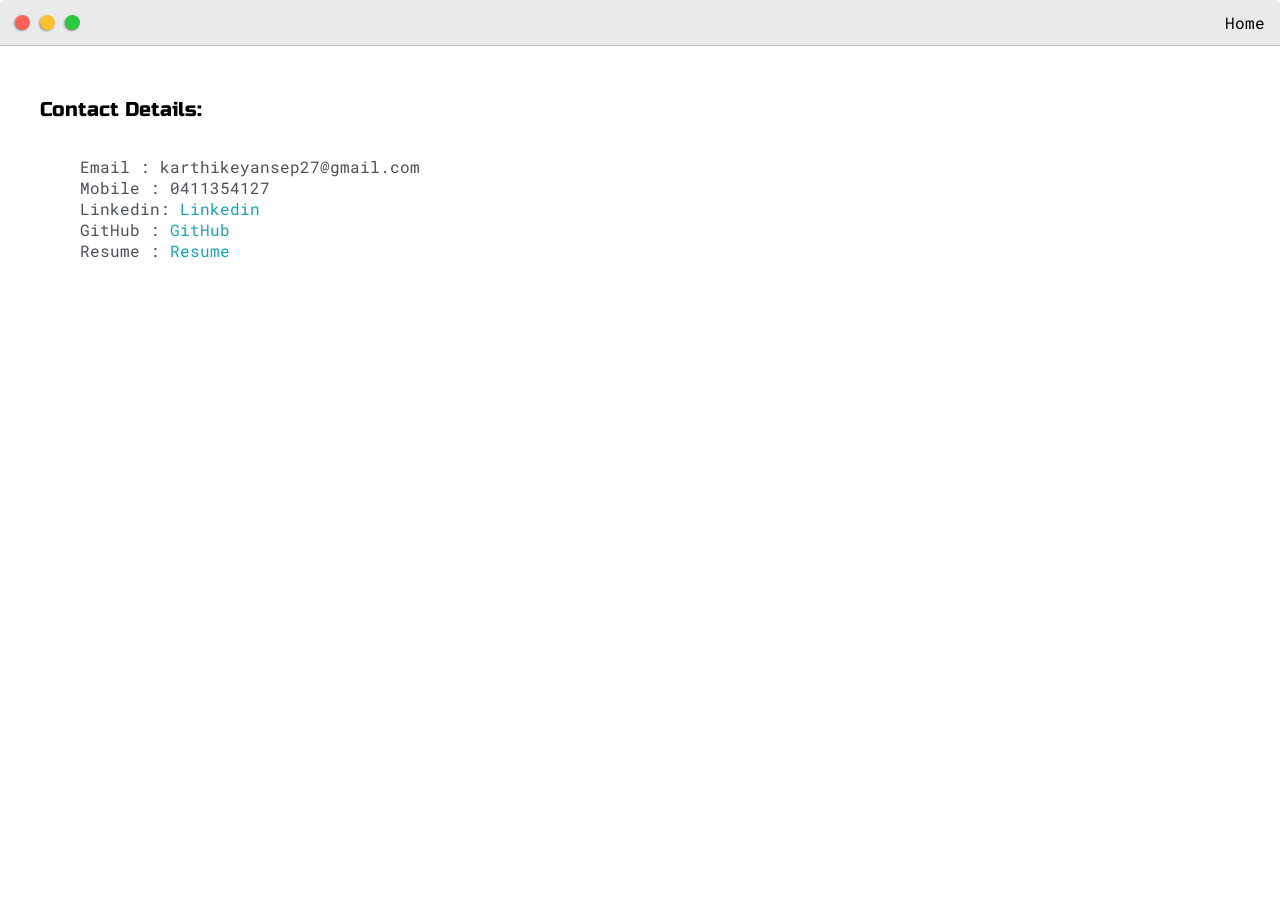
<file: contact.html>
<!DOCTYPE html>
<html lang="en">
  <head>
    <meta charset="UTF-8" />
    <meta name="viewport" content="width=device-width, initial-scale=1.0" />
    <title>Project-One</title>
    <link
      href="https://fonts.googleapis.com/css2?family=Russo+One&display=swap"
      rel="stylesheet"
    />
    <link
      href="https://fonts.googleapis.com/css2?family=Roboto+Mono:wght@500&family=Russo+One&display=swap"
      rel="stylesheet"
    />
    <link rel="stylesheet" href="css/style.css" />
  </head>
  <body>
    <div class="nav-wrapper">
      <div class="dots-wrapper">
        <div id="dot-1" class="browser-dot"> </div>
        <div id="dot-2" class="browser-dot"></div>
        <div id="dot-3" class="browser-dot"></div>
      </div>
      <ul id="navigation">
<li><a href="home.html">Home</a></li>
</ul>

      </div>
      <div class="main-container">
    		<br>
        <h5>Contact Details:</h5>
        <ul>
          <li>Email   : karthikeyansep27@gmail.com</li>
          <li>Mobile : 0411354127</li>
          <li>Linkedin:
          <a target="_blank" href="https://www.linkedin.com/in/karthikeyan-sekar/
">Linkedin</a>
</li>
<li>GitHub  :
<a target="_blank" href="https://github.com/karthikeyansekar-sydney
">GitHub</a>
<li>Resume  :
<a <a target="_blank" href="karthikeyan-sekar_juniorSoftwareEngineer.pdf
">Resume</a>
</li>
        </ul>

    	</div>

    </body>
    </html>
</file>
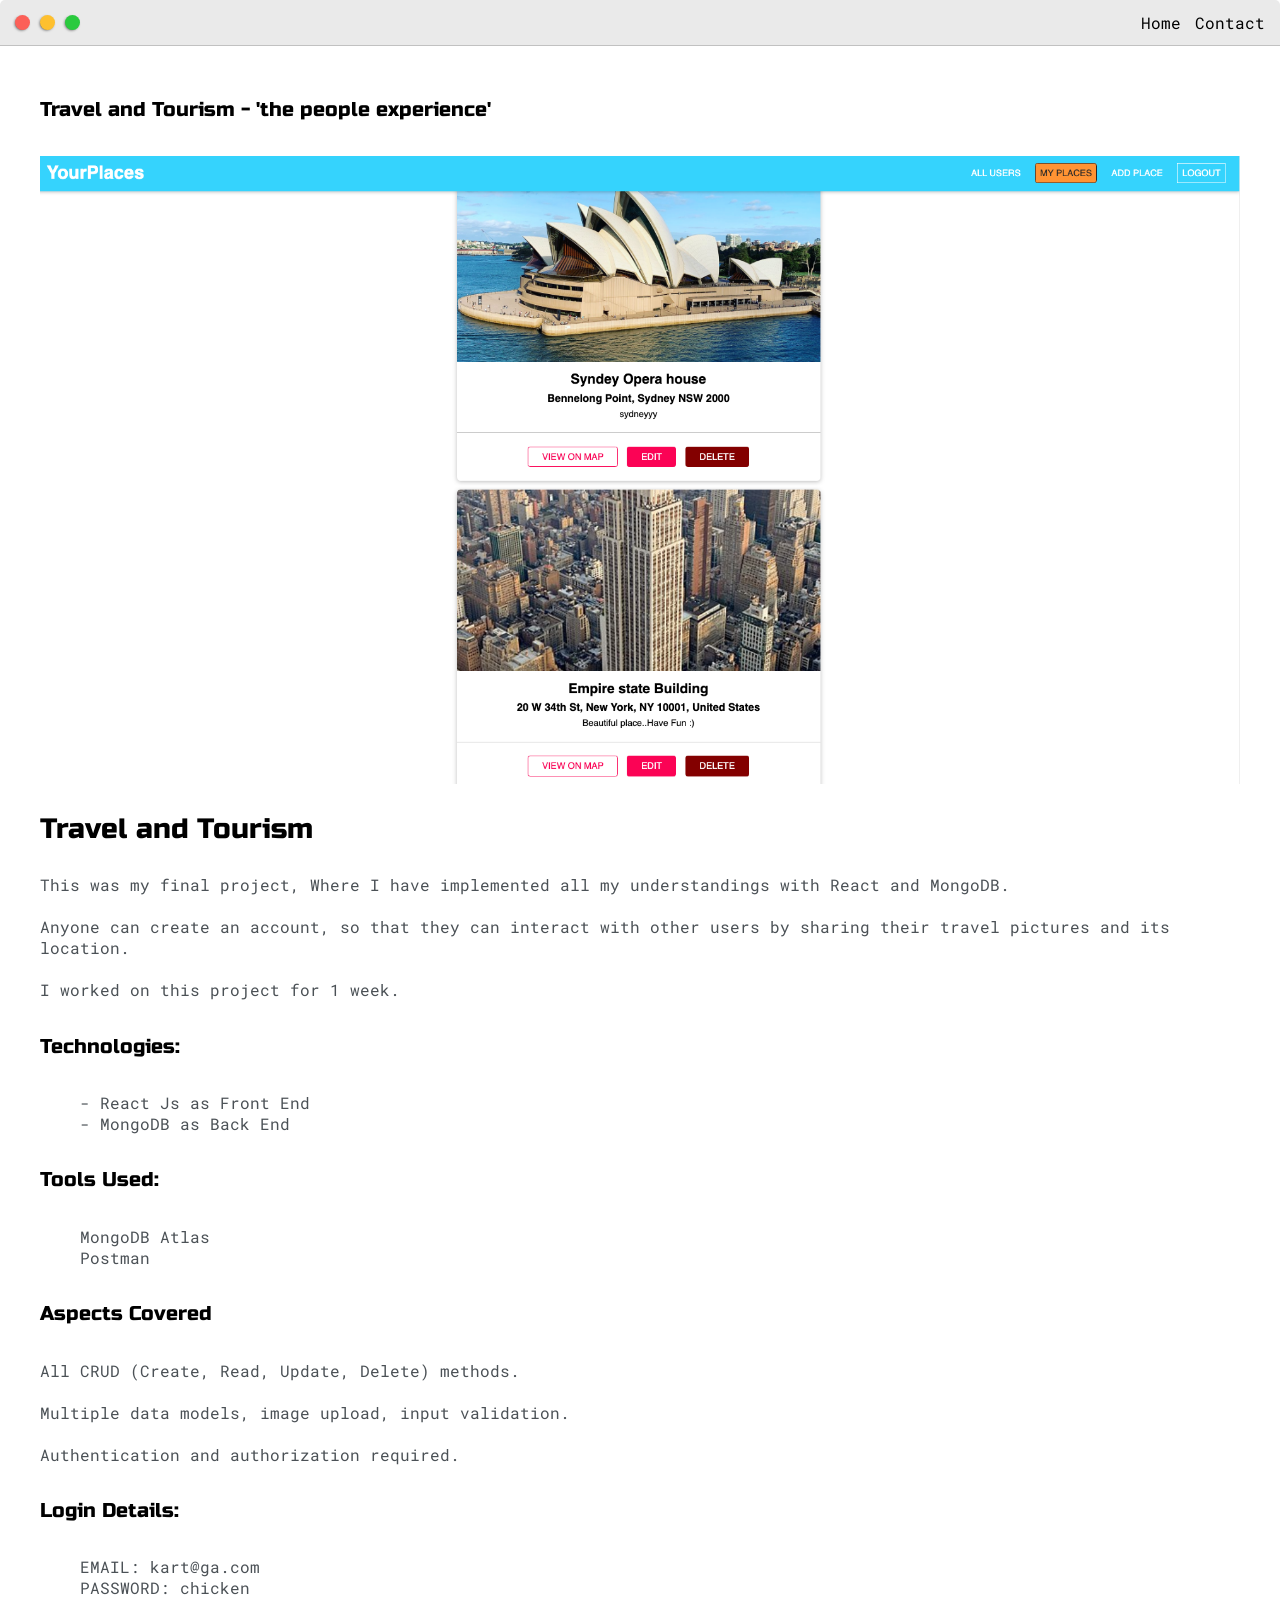
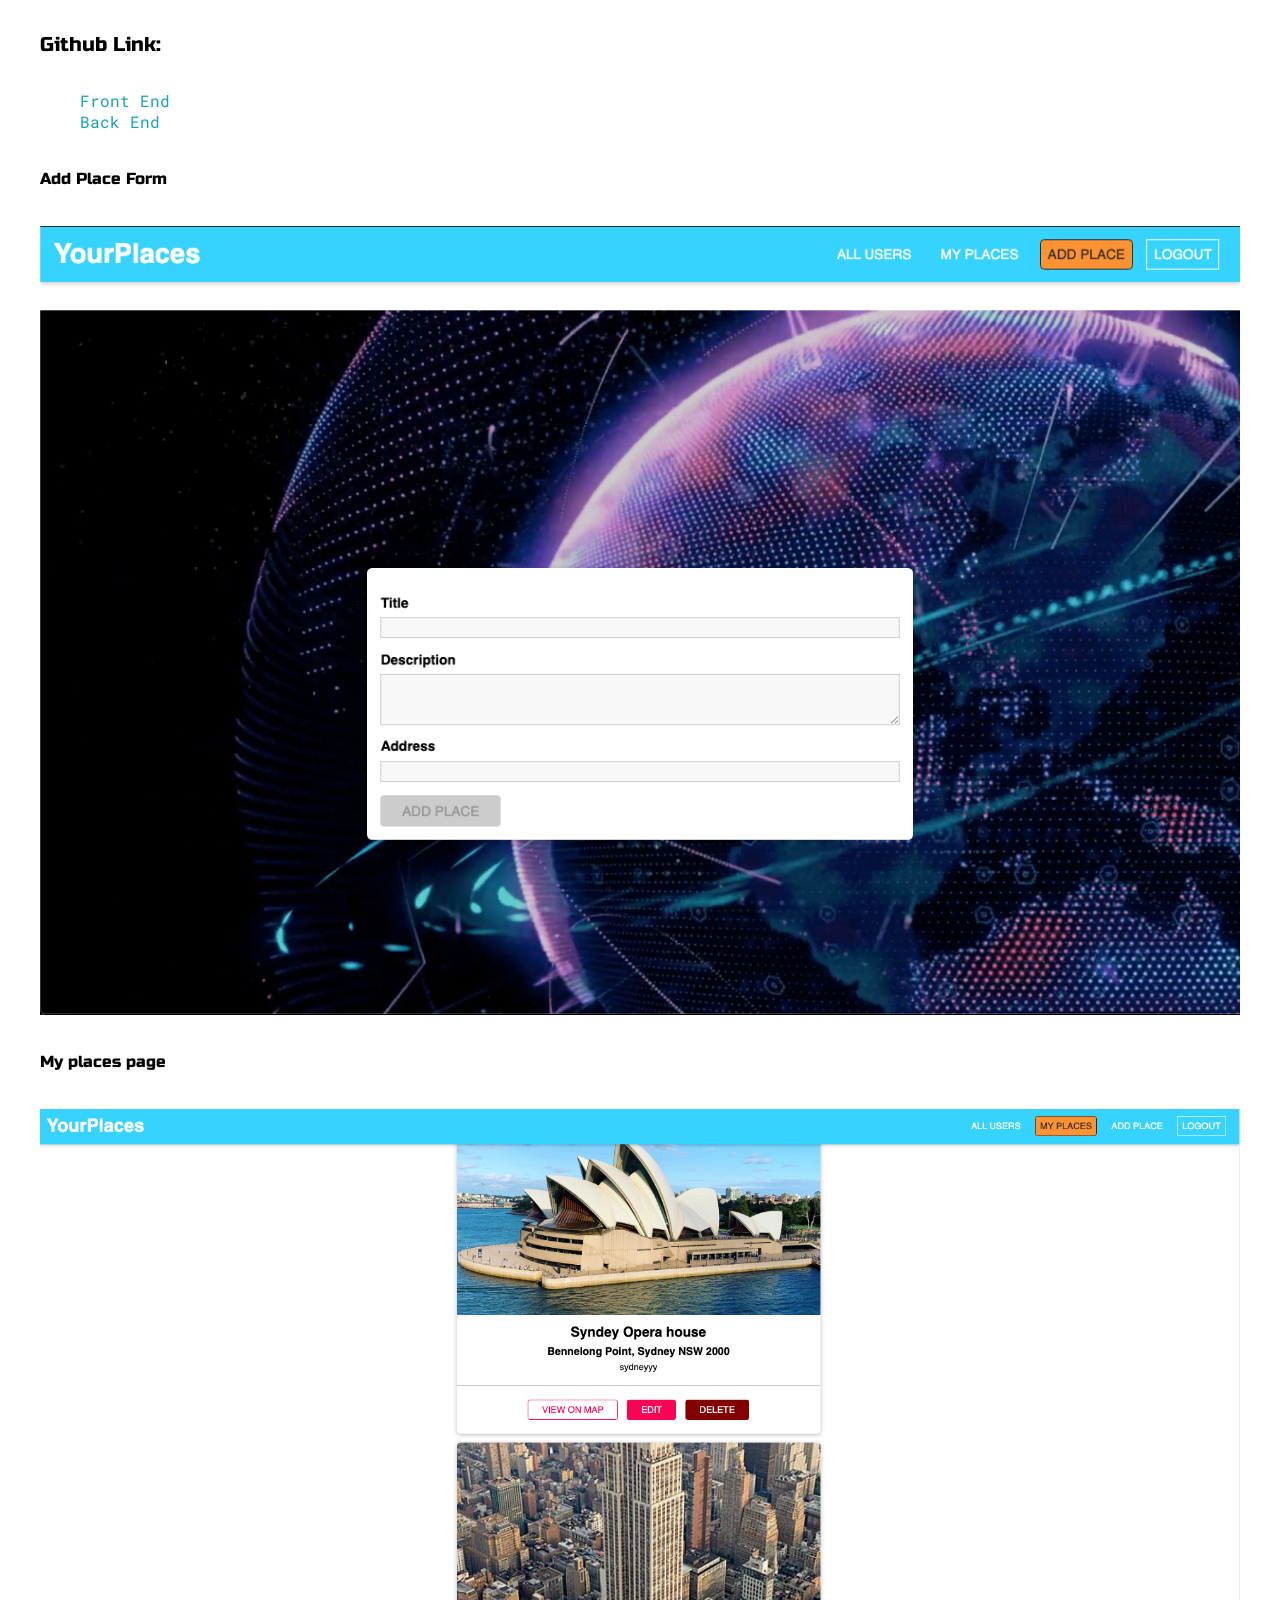
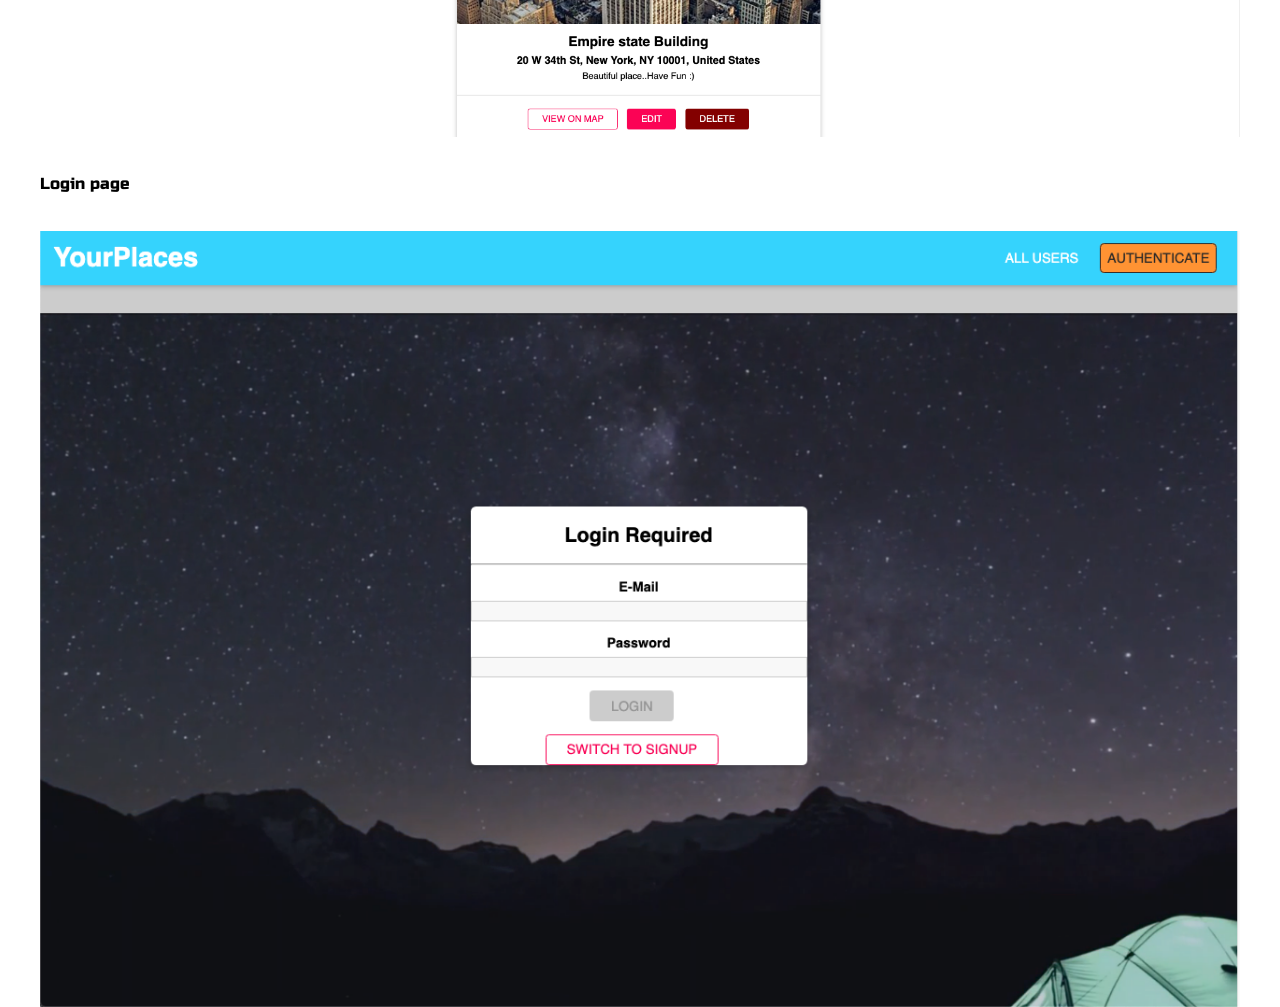
<file: final-project.html>
<!DOCTYPE html>
<html lang="en">
  <head>
    <meta charset="UTF-8" />
    <meta name="viewport" content="width=device-width, initial-scale=1.0" />
    <title>Project-One</title>
    <link
      href="https://fonts.googleapis.com/css2?family=Russo+One&display=swap"
      rel="stylesheet"
    />
    <link
      href="https://fonts.googleapis.com/css2?family=Roboto+Mono:wght@500&family=Russo+One&display=swap"
      rel="stylesheet"
    />
    <link rel="stylesheet" href="css/style.css" />
  </head>
  <body>
    <div class="nav-wrapper">
      <div class="dots-wrapper">
        <div id="dot-1" class="browser-dot"></div>
        <div id="dot-2" class="browser-dot"></div>
        <div id="dot-3" class="browser-dot"></div>
      </div>
      <ul id="navigation">
        <li><a href="home.html">Home</a></li>
        <li><a href="contact.html">Contact</a></li>
      </ul>
    </div>
    <div class="main-container">
      <br />
      <h5>Travel and Tourism - 'the people experience'</h5>
      <div class="img-container">
        <div id="project_pic">
          <img id="project_img" src="images/tourism1.png" />
        </div>
      </div>

      <h3>Travel and Tourism</h3>
      <div class="img-container">
        <p id="project_img">
          This was my final project, Where I have implemented all my
          understandings with React and MongoDB.
          <br />
          <br />
          Anyone can create an account, so that they can interact with other
          users by sharing their travel pictures and its location.
          <br />
          <br />
          I worked on this project for 1 week.
        </p>
      </div>
      <h5>Technologies:</h5>
      <ul>
        <li>- React Js as Front End</li>
        <li>- MongoDB as Back End</li>
      </ul>
      <h5>Tools Used:</h5>
      <ul>
        <li>MongoDB Atlas</li>
        <li>Postman</li>
      </ul>
      <h5>Aspects Covered</h5>
      <div class="img-container">
        <p id="project_img">
          All CRUD (Create, Read, Update, Delete) methods.
          <br />
          <br />
          Multiple data models, image upload, input validation.
          <br />
          <br />
          Authentication and authorization required.
        </p>
      </div>
      <!-- <h5>Live Demo Link:</h5>
      <ul>
        <li>
          <a
            target="_blank"
            href="https://property-picker.herokuapp.com/
"
            >click here</a
          >
        </li>
      </ul> -->
      <h5>Login Details:</h5>
      <ul>
        <li>EMAIL: kart@ga.com</li>
        <li>PASSWORD: chicken</li>
      </ul>
      <h5>Github Link:</h5>
      <ul>
        <li>
          <a
            target="_blank"
            href="https://github.com/karthikeyansekar-sydney/Tourism-frontend
"
            >Front End</a
          >
        </li>
        <li>
          <a
            target="_blank"
            href="https://github.com/karthikeyansekar-sydney/Tourism-backend
"
            >Back End</a
          >
        </li>
      </ul>

      <h6>Add Place Form</h6>
      <div class="img-container">
        <div id="project_pic">
          <img id="project_img" src="images/add-place.png" />
        </div>
      </div>

      <h6>My places page</h6>
      <div class="img-container">
        <div id="project_pic">
          <img id="project_img" src="images/tourism1.png" />
        </div>
      </div>

      <h6>Login page</h6>
      <div class="img-container">
        <div id="project_pic">
          <img id="project_img" src="images/tourism2.png" />
        </div>
      </div>
    </div>
  </body>
</html>
</file>
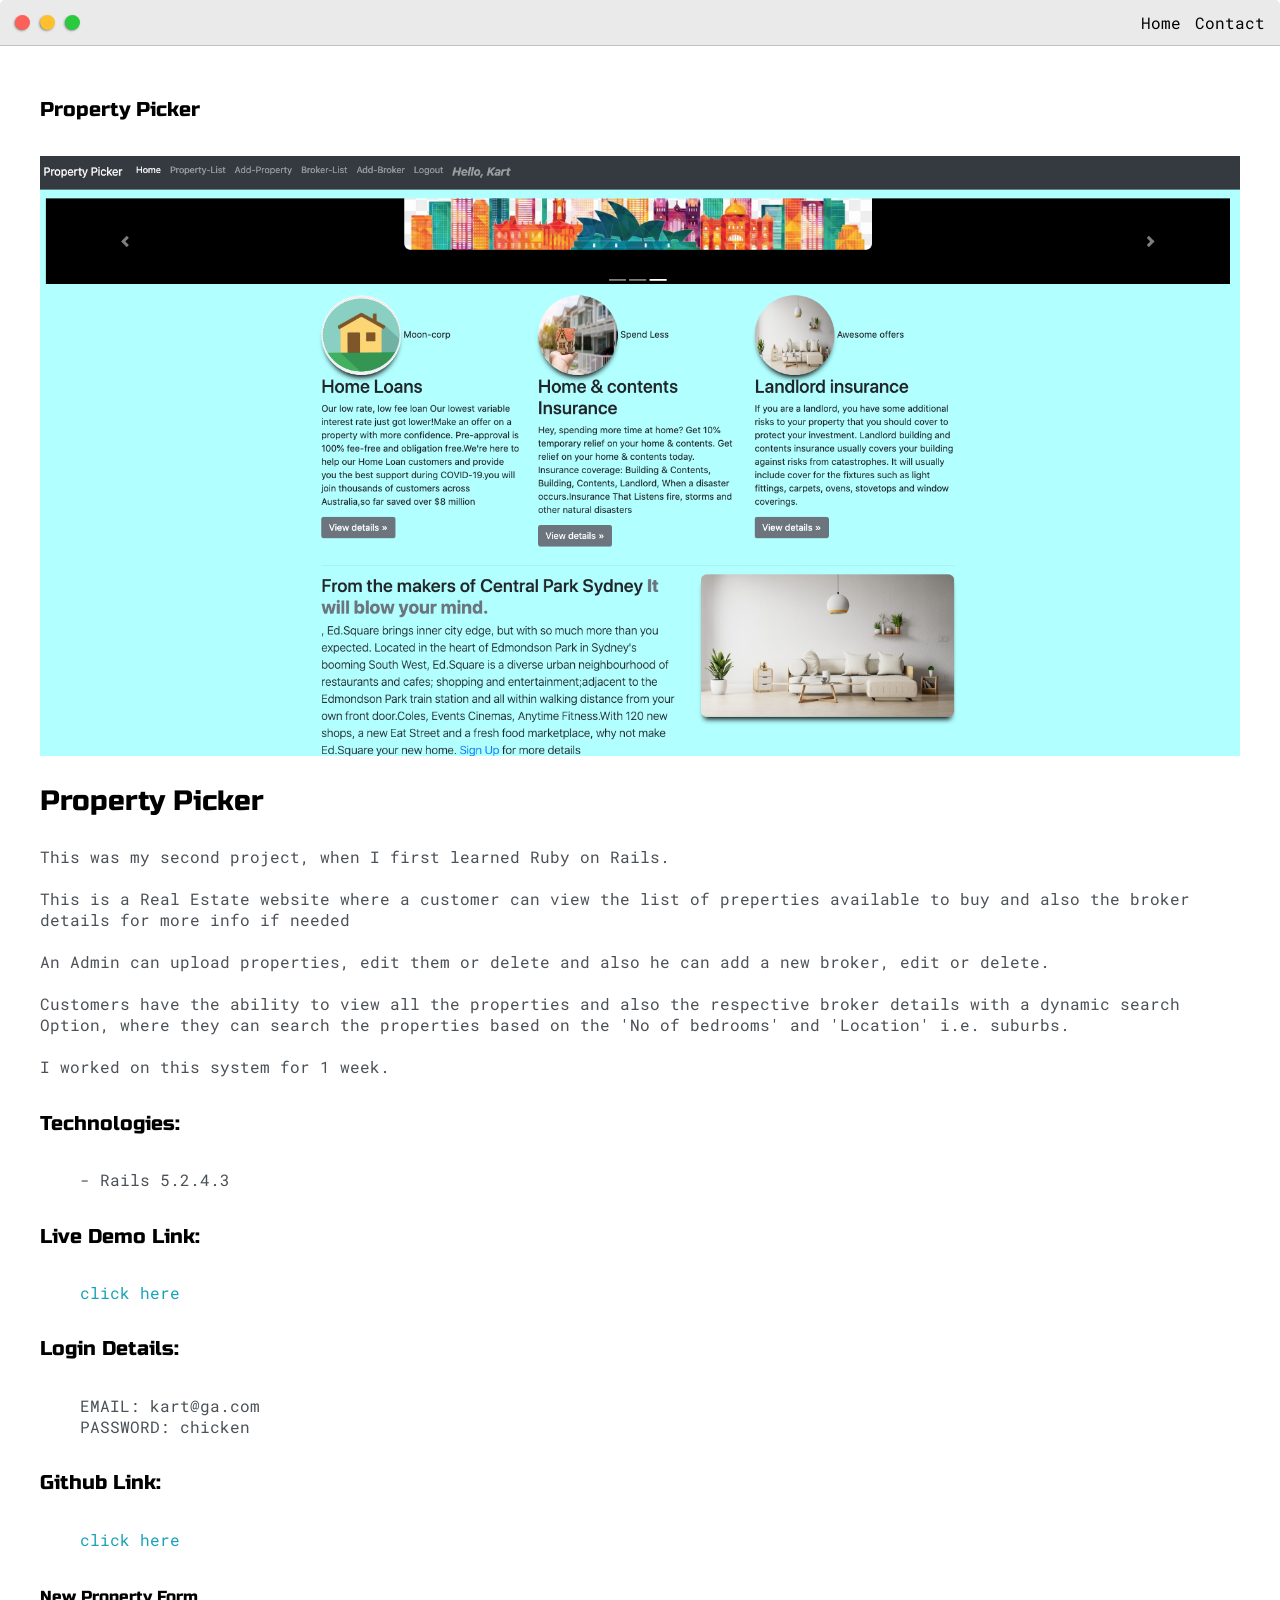
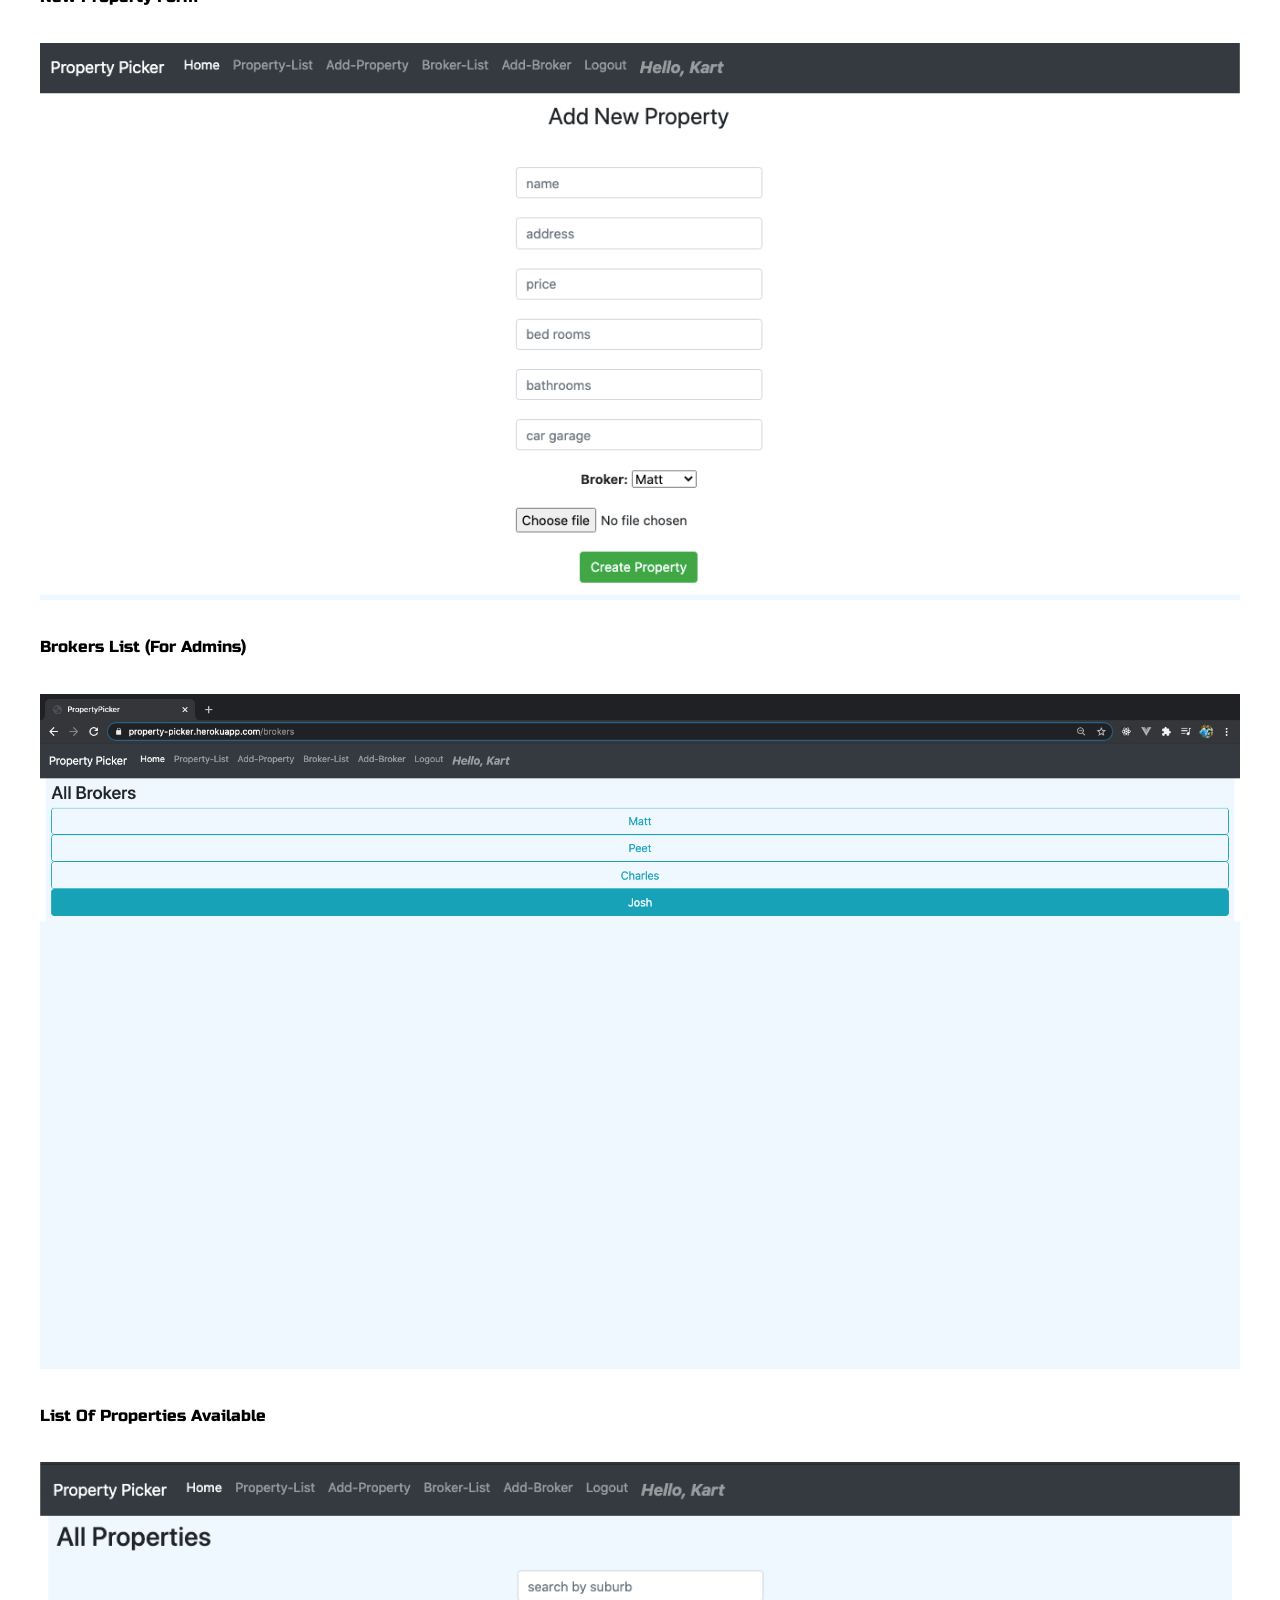
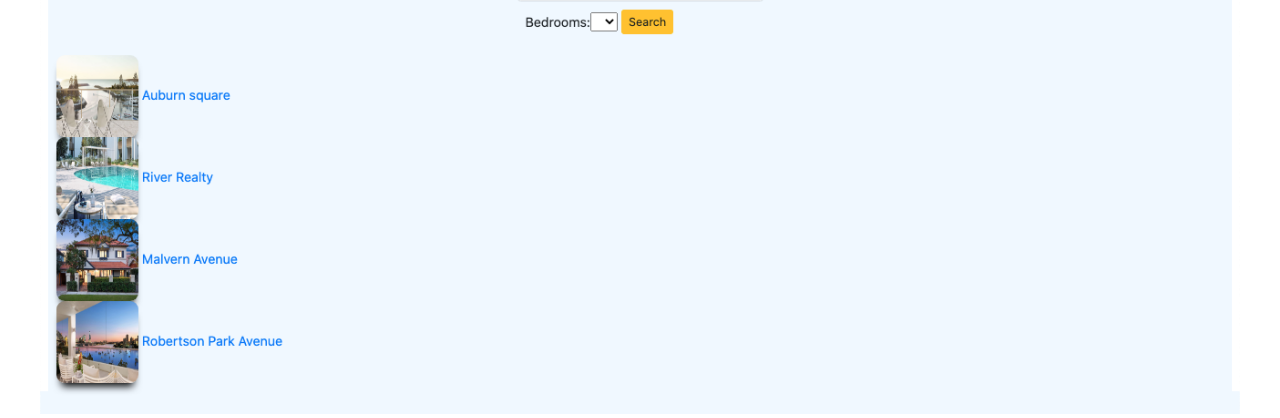
<file: project-one.html>
<!DOCTYPE html>
<html lang="en">
  <head>
    <meta charset="UTF-8" />
    <meta name="viewport" content="width=device-width, initial-scale=1.0" />
    <title>Project-One</title>
    <link
      href="https://fonts.googleapis.com/css2?family=Russo+One&display=swap"
      rel="stylesheet"
    />
    <link
      href="https://fonts.googleapis.com/css2?family=Roboto+Mono:wght@500&family=Russo+One&display=swap"
      rel="stylesheet"
    />
    <link rel="stylesheet" href="css/style.css" />
  </head>
  <body>
    <div class="nav-wrapper">
      <div class="dots-wrapper">
        <div id="dot-1" class="browser-dot"> </div>
        <div id="dot-2" class="browser-dot"></div>
        <div id="dot-3" class="browser-dot"></div>
      </div>
      <ul id="navigation">
        <li><a href="home.html">Home</a></li>
        <li><a href="contact.html">Contact</a></li>
      </ul>
      </div>
      <div class="main-container">
    		<br>
        <h5>Property Picker</h5>
        <div class="img-container">
          <div id="project_pic">
          <img id="project_img" src="images/property-picker-screenshot.png">
        </div>
      </div>

    		<h3>Property Picker</h3>
<div class="img-container">
    		<p id="project_img">This was my second project, when I first learned Ruby on Rails.
    		<br>
    		<br>
    		This is a Real Estate website where a customer can view the list of preperties available to buy and also the broker details for more info if needed
    		<br>
    		<br>
    		An Admin can upload properties, edit them or delete and also he can add a new broker, edit or delete.
    		<br>
    		<br>
    		Customers have the ability to view all the properties and also the respective broker details with a dynamic search Option, where they can search the properties based on the 'No of bedrooms' and 'Location' i.e. suburbs.
    		<br>
    		<br>
    		I worked on this system for 1 week.</p>
</div>
    		<h5>Technologies:</h5>
    		<ul>
    			<li>- Rails 5.2.4.3</li>
    		</ul>
        <h5>Live Demo Link:</h5>
        <ul>
          <li>
            <a target="_blank" href="https://property-picker.herokuapp.com/
">click here</a>
</li>
        </ul>
        <h5>Login Details:</h5>
        <ul>
          <li>EMAIL: kart@ga.com</li>
          <li>PASSWORD: chicken</li>
        </ul>
        <h5>Github Link:</h5>
        <ul>
          <li>
          <a target="_blank" href="https://github.com/karthikeyansekar-sydney/Property-picker
">click here</a>

</li>
        </ul>


    		<h6>New Property Form</h6>
    		<div class="img-container">
          <div id="project_pic">
          <img id="project_img" src="images/new-property-form.png">
        </div>
    		</div>

    		<h6>Brokers List (For Admins)</h6>
    		<div class="img-container">
          <div id="project_pic">
          <img id="project_img" src="images/broker-list.png">
    		</div>
      </div>

    		<h6>List Of Properties Available</h6>
    		<div class="img-container">
    			<img id="project_img" src="images/property-list.png">
    		</div>

    	</div>

    </body>
    </html>
</file>
<file: css/style.css>
:root{
	--mainColor:#eaeaea;
	--secondaryColor:#fff;

	--borderColor:#c1c1c1;

	--mainText:black;
	--secondaryText:#4b5156;

	--themeDotBorder:#24292e;

	--previewBg:rgb(251, 249, 243, 0.8);
	--previewShadow:#f0ead6;


	--buttonColor:black;


}


html, body{
	padding: 0;
	margin: 0;
	scroll-behavior: smooth;
}

body *{
	transition: 0.3s;
}


h1, h2, h3, h4, h5, h6, strong{
	color: var(--mainText);
	font-family: 'Russo One', sans-serif;
	font-weight: 500;
}

p, li, span, label, input, textarea{
	color: var(--secondaryText);
	font-family: 'Roboto Mono', monospace;
}

a{
	text-decoration: none;
	color:#17a2b8;
}

ul{
	list-style: none;
}

h1 { font-size: 56px;}
h2 { font-size: 36px;}
h3 { font-size: 28px;}
h4 { font-size: 24px;}
h5 { font-size: 20px;}
h6 { font-size: 16px;}


.s1{
	background-color: var(--mainColor);
	border-bottom:1px solid var(--borderColor);
	overflow:auto;
}

.s2{
	background-color: var(--secondaryColor);
	border-bottom:1px solid var(--borderColor);
	overflow:auto;
}

#profile_pic:hover {
    position:relative;
    top:-25px;
    left:-35px;
    width:350px;
    height:auto;
    display:block;
    z-index:999;
}


.main-container{
	width: 1200px;
	margin: 0 auto;
}


.greeting-wrapper{
	display: grid;
	text-align: center;
	align-content: center;
	min-height: 10em;

}

.intro-wrapper{
	background-color: var(--secondaryColor);
	border:1px solid var(--borderColor);
	border-radius:5px 5px 0 0;


	-webkit-box-shadow: -1px 1px 3px -1px rgba(0,0,0,0.75);
	-moz-box-shadow: -1px 1px 3px -1px rgba(0,0,0,0.75);
	box-shadow: -1px 1px 3px -1px rgba(0,0,0,0.75);

	display: grid;
	grid-template-columns: 1fr 1fr;
	grid-template-areas:
		'nav-wrapper nav-wrapper'
		'left-column right-column'
	;
}


.nav-wrapper{
	border-radius:5px 5px 0 0;
	grid-area:nav-wrapper;
	border-bottom: 1px solid var(--borderColor);
	display: flex;
	justify-content: space-between;
	align-items: center;
	background-color: var(--mainColor);
}

#navigation a{
	color:var(--mainText);
}


#navigation{
	margin:0;
	padding: 10px;
}

#navigation li{
	display: inline-block;
	margin-right: 5px;
	margin-left:5px;
}

.dots-wrapper{
	display: flex;
	padding: 10px;
}

#dot-1{
	background-color:  #FC6058;
}

#dot-2{
	background-color:  #FEC02F;
}

#dot-3{
	background-color:  #2ACA3E;
}

.browser-dot{
	background-color: black;
	height: 15px;
	width: 15px;
	border-radius: 50%;
	margin: 5px;

	-webkit-box-shadow: -1px 1px 3px -1px rgba(0,0,0,0.75);
	-moz-box-shadow: -1px 1px 3px -1px rgba(0,0,0,0.75);
	box-shadow: -1px 1px 3px -1px rgba(0,0,0,0.75);

}


.left-column{
	grid-area: left-column;
	padding-top:50px;
	padding-bottom: 50px;
}

#profile_pic{
	display: block;
	margin:0 auto;

	height: 200px;
	width: 200px;
	object-fit: cover;
	border:2px solid var(--borderColor);
}


#theme-options-wrapper{
	display: flex;
	justify-content: center;
}

.theme-dot{
	height: 30px;
	width: 30px;
	background-color: black;
	border-radius: 50%;

	margin: 5px;
	border:2px solid var(--themeDotBorder);

	-webkit-box-shadow: -1px 1px 3px -1px rgba(0,0,0,0.75);
	-moz-box-shadow: -1px 1px 3px -1px rgba(0,0,0,0.75);
	box-shadow: -1px 1px 3px -1px rgba(0,0,0,0.75);

	cursor: pointer;
}


.theme-dot:hover{
	border-width: 5px;
}


#light-mode{
	background-color: #fff;
}

#blue-mode{
	background-color: #192734;
}

#green-mode{
	background-color: #78866b;
}

#purple-mode{
	background-color: #7E4C74;
}

#settings-note{
	font-size: 12px;
	font-style: italic;
	text-align: center;
}

.right-column{
	grid-area: right-column;
	display: grid;
	align-content: center;

	padding-top: 50px;
	padding-bottom: 50px;
}


#preview-shadow{
	background-color: var(--previewShadow);
	max-width: 300px;
	height: 180px;
	padding-left: 30px;
	padding-top: 30px;
}

#preview{
	width: 300px;
	border:1.5px solid #17a2b8;
	background-color: var(--previewBg);
	padding:15px;
	position: relative;
}

.corner{
	width:7px;
	height: 7px;
	border-radius: 50%;
	border:1.5px solid #17a2b8;
	background-color: #fff;
	position: absolute;
}

#corner-tl{
	top:-5px;
	left: -5px
}

#corner-tr{
	top:-5px;
	right: -5px
}


#corner-br{
	bottom:-5px;
	right: -5px
}


#corner-bl{
	bottom:-5px;
	left: -5px
}

.about-wrapper{
	display: grid;
	grid-template-columns: repeat(auto-fit, minmax(320px, 1fr));
	padding-bottom: 50px;
	padding-top: 50px;
	gap:100px;
}


#skills{
	display: flex;
	justify-content: space-evenly;
	background-color: var(--previewShadow);
	-webkit-box-shadow: -2px 7px 21px -9px rgba(0,0,0,0.75);
	-moz-box-shadow: -2px 7px 21px -9px rgba(0,0,0,0.75);
	box-shadow: -2px 7px 21px -9px rgba(0,0,0,0.75);
}

.social-links{
	display: grid;
	align-content: center;
	text-align: center;
}

#social_img{
	width: 100%;
}


.post-wrapper{
	display: grid;
	grid-template-columns: repeat(auto-fit, 750px);
	gap:20px;
	justify-content: center;
	padding-bottom: 50px;
}

.post{
	border:1px solid var(--borderColor);
	-webkit-box-shadow: -2px 7px 21px -9px rgba(0,0,0,0.75);
	-moz-box-shadow: -2px 7px 21px -9px rgba(0,0,0,0.75);
	box-shadow: -2px 7px 21px -9px rgba(0,0,0,0.75);
}

.thumbnail{
	display: block;
	width: 100%;
	height:300px;
	object-fit: cover;
}

.post-preview{
	background-color: #fff;
	padding:15px;
}

.post-title{
	color:black;
	margin: 0;
}

.post-intro{
	color:#4b5156;
	font-size: 14px;
}


#contact-form{
	display: block;
	max-width: 600px;
	margin: 0 auto;
	border: 1px solid var(--borderColor);
	padding: 15px;
	border-radius: 5px;
	background-color: var(--mainColor);
	margin-bottom: 50px;

}

#contact-form label{
	line-height: 2.7em;
}

#contact-form textarea{
	min-height: 100px;
	font-size: 14px;
}

#project_pic{
	display: grid;
	align-content: center;
	text-align: center;
}

#project_img{
	width: 100%;
}

.input-field{
	width: 100%;
	padding-top: 10px;
	padding-bottom:10px;
	background-color: var(--secondaryColor);
	border-radius: 5px;
	border:1px solid var(--borderColor);
	font-size: 14px;
}


#submit-btn{
	margin-top: 10px;
	width: 100%;
	padding-top: 10px;
	padding-bottom:10px;
	color: #fff;
	background-color: var(--buttonColor);
	border:none;
}

.decor {
		padding:15px;
		margin:10px;
}

@media screen and (max-width: 1200px){
	.main-container{
		width: 95%;
	}
}

@media screen and (max-width: 800px){
	.intro-wrapper{
		grid-template-columns: 1fr;
		grid-template-areas:
			'nav-wrapper'
			'left-column'
			'right-column'
		;
	}

	.right-column{
		justify-content: center;
	}

}

@media screen and (max-width: 400px){
	#preview-shadow{
		max-width: 280px;
		height: 180px;
		padding-left: 10px;
		padding-top: 10px;
	}

	#preview{
		width: 280px;
	}

}
</file>
